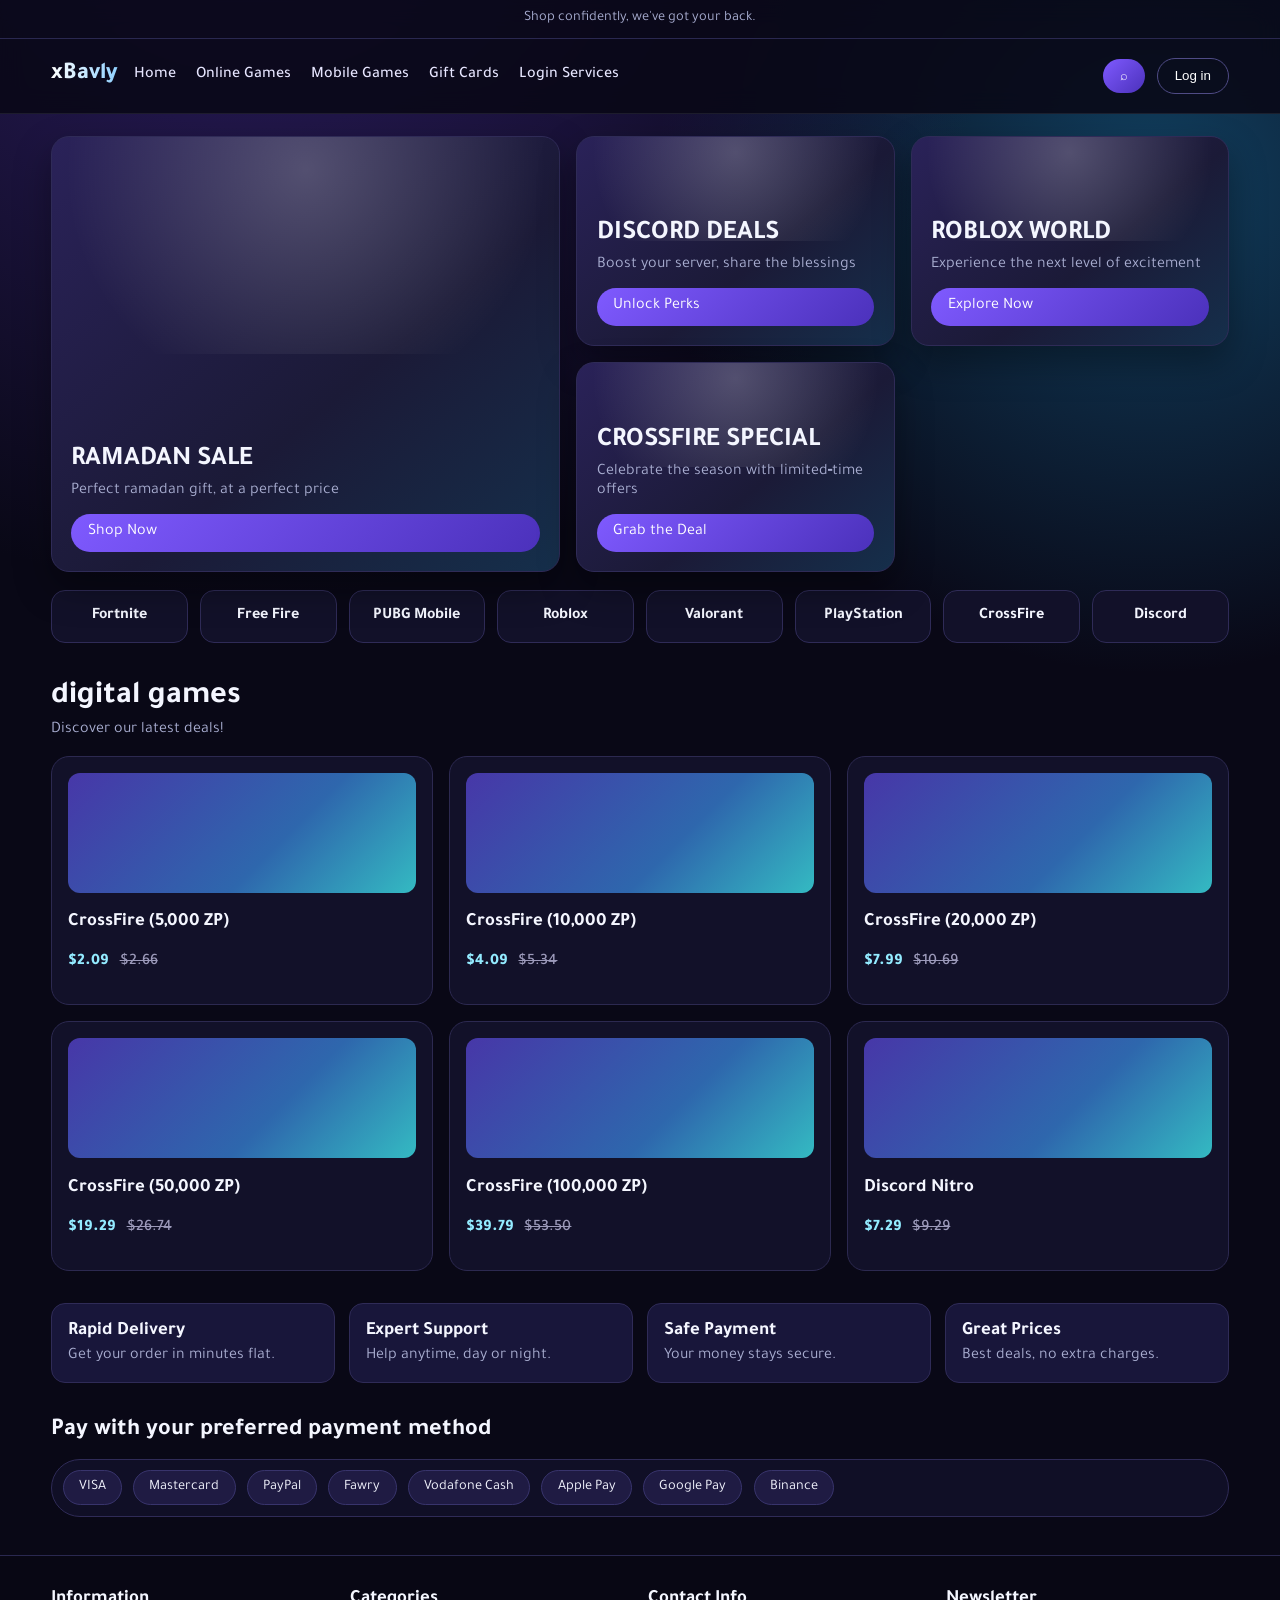
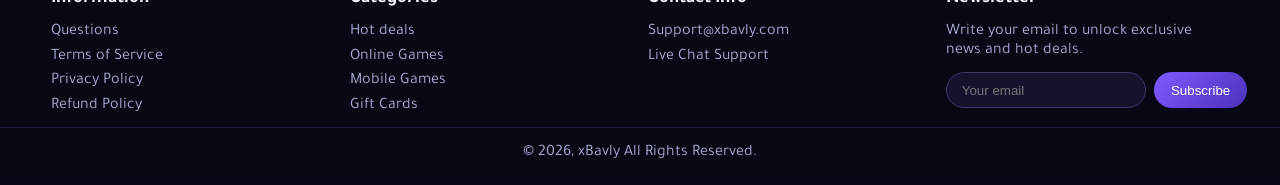
<file: index.html>
<!DOCTYPE html>
<html lang="en">
  <head>
    <meta charset="UTF-8" />
    <meta name="viewport" content="width=device-width, initial-scale=1.0" />
    <title>xBavly: Premier Gaming Experience</title>
    <meta
      name="description"
      content="xBavly clone recreation with matching gaming storefront layout, cards, categories, and footer."
    />
    <link rel="preconnect" href="https://fonts.googleapis.com" />
    <link rel="preconnect" href="https://fonts.gstatic.com" crossorigin />
    <link
      href="https://fonts.googleapis.com/css2?family=Tajawal:wght@400;500;700;800&display=swap"
      rel="stylesheet"
    />
    <link rel="stylesheet" href="style.css" />
  </head>
  <body>
    <header class="site-header">
      <div class="topbar">Shop confidently, we've got your back.</div>
      <nav class="navbar container" aria-label="Main navigation">
        <a class="brand" href="#">xBavly</a>
        <ul class="nav-links">
          <li><a href="#">Home</a></li>
          <li><a href="#">Online Games</a></li>
          <li><a href="#">Mobile Games</a></li>
          <li><a href="#">Gift Cards</a></li>
          <li><a href="#">Login Services</a></li>
        </ul>
        <div class="actions">
          <button class="icon-btn" aria-label="Search">⌕</button>
          <button class="btn btn-outline">Log in</button>
        </div>
        <button class="menu-toggle" aria-label="Toggle menu">☰</button>
      </nav>
    </header>

    <main>
      <section class="hero container" aria-label="Promotional hero banners">
        <article class="hero-card main">
          <div class="overlay"></div>
          <h2>RAMADAN SALE</h2>
          <p>Perfect ramadan gift, at a perfect price</p>
          <a href="#" class="btn">Shop Now</a>
        </article>
        <article class="hero-card">
          <div class="overlay"></div>
          <h2>DISCORD DEALS</h2>
          <p>Boost your server, share the blessings</p>
          <a href="#" class="btn">Unlock Perks</a>
        </article>
        <article class="hero-card">
          <div class="overlay"></div>
          <h2>ROBLOX WORLD</h2>
          <p>Experience the next level of excitement</p>
          <a href="#" class="btn">Explore Now</a>
        </article>
        <article class="hero-card">
          <div class="overlay"></div>
          <h2>CROSSFIRE SPECIAL</h2>
          <p>Celebrate the season with limited‑time offers</p>
          <a href="#" class="btn">Grab the Deal</a>
        </article>
      </section>

      <section class="categories container" aria-label="Top game categories">
        <a class="category" href="#">Fortnite</a>
        <a class="category" href="#">Free Fire</a>
        <a class="category" href="#">PUBG Mobile</a>
        <a class="category" href="#">Roblox</a>
        <a class="category" href="#">Valorant</a>
        <a class="category" href="#">PlayStation</a>
        <a class="category" href="#">CrossFire</a>
        <a class="category" href="#">Discord</a>
      </section>

      <section class="products container" aria-labelledby="digital-games">
        <div class="section-head">
          <h2 id="digital-games">digital games</h2>
          <p>Discover our latest deals!</p>
        </div>
        <div class="product-grid">
          <article class="product-card">
            <div class="thumb"></div>
            <h3>CrossFire (5,000 ZP)</h3>
            <p class="price">$2.09 <span>$2.66</span></p>
          </article>
          <article class="product-card">
            <div class="thumb"></div>
            <h3>CrossFire (10,000 ZP)</h3>
            <p class="price">$4.09 <span>$5.34</span></p>
          </article>
          <article class="product-card">
            <div class="thumb"></div>
            <h3>CrossFire (20,000 ZP)</h3>
            <p class="price">$7.99 <span>$10.69</span></p>
          </article>
          <article class="product-card">
            <div class="thumb"></div>
            <h3>CrossFire (50,000 ZP)</h3>
            <p class="price">$19.29 <span>$26.74</span></p>
          </article>
          <article class="product-card">
            <div class="thumb"></div>
            <h3>CrossFire (100,000 ZP)</h3>
            <p class="price">$39.79 <span>$53.50</span></p>
          </article>
          <article class="product-card">
            <div class="thumb"></div>
            <h3>Discord Nitro</h3>
            <p class="price">$7.29 <span>$9.29</span></p>
          </article>
        </div>
      </section>

      <section class="features container" aria-label="Service highlights">
        <article>
          <h3>Rapid Delivery</h3>
          <p>Get your order in minutes flat.</p>
        </article>
        <article>
          <h3>Expert Support</h3>
          <p>Help anytime, day or night.</p>
        </article>
        <article>
          <h3>Safe Payment</h3>
          <p>Your money stays secure.</p>
        </article>
        <article>
          <h3>Great Prices</h3>
          <p>Best deals, no extra charges.</p>
        </article>
      </section>

      <section class="payments container" aria-label="Payment methods">
        <h2>Pay with your preferred payment method</h2>
        <div class="payments-track">
          <span>VISA</span><span>Mastercard</span><span>PayPal</span><span>Fawry</span><span>Vodafone Cash</span><span>Apple Pay</span><span>Google Pay</span><span>Binance</span>
        </div>
      </section>
    </main>

    <footer class="footer">
      <div class="container footer-grid">
        <section>
          <h3>Information</h3>
          <a href="#">Questions</a>
          <a href="#">Terms of Service</a>
          <a href="#">Privacy Policy</a>
          <a href="#">Refund Policy</a>
        </section>
        <section>
          <h3>Categories</h3>
          <a href="#">Hot deals</a>
          <a href="#">Online Games</a>
          <a href="#">Mobile Games</a>
          <a href="#">Gift Cards</a>
        </section>
        <section>
          <h3>Contact Info</h3>
          <p>Support@xbavly.com</p>
          <a href="#">Live Chat Support</a>
        </section>
        <section>
          <h3>Newsletter</h3>
          <p>Write your email to unlock exclusive news and hot deals.</p>
          <form class="newsletter">
            <input type="email" placeholder="Your email" />
            <button class="btn">Subscribe</button>
          </form>
        </section>
      </div>
      <p class="copyright">© 2026, xBavly All Rights Reserved.</p>
    </footer>

    <script src="script.js"></script>
  </body>
</html>
</file>
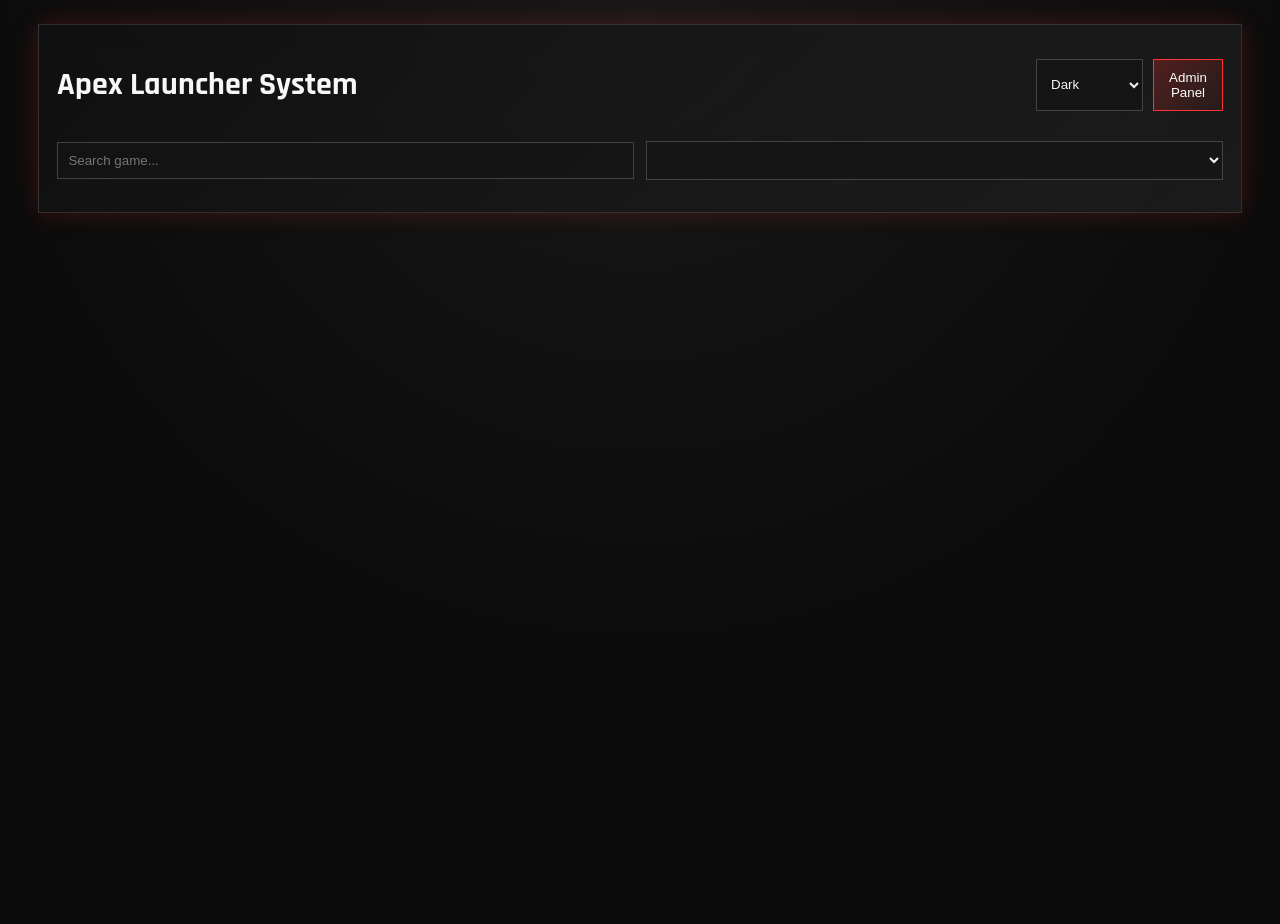
<file: UI/index.html>
<!DOCTYPE html>
<html lang="en">
<head>
  <meta charset="UTF-8" />
  <meta name="viewport" content="width=device-width, initial-scale=1.0" />
  <title>Apex Launcher System</title>
  <link rel="preconnect" href="https://fonts.googleapis.com">
  <link rel="preconnect" href="https://fonts.gstatic.com" crossorigin>
  <link href="https://fonts.googleapis.com/css2?family=Rajdhani:wght@400;500;600;700&display=swap" rel="stylesheet">
  <link rel="stylesheet" href="style.css" />
</head>
<body data-page="launcher">
  <div id="bg-layer"></div>
  <div class="shell glass-panel">
    <header class="topbar">
      <h1>Apex Launcher System</h1>
      <div class="actions">
        <select id="themeSelect">
          <option value="dark">Dark</option>
          <option value="red">Red</option>
          <option value="gold">Gold</option>
        </select>
        <button class="btn" onclick="window.openAdmin()">Admin Panel</button>
      </div>
    </header>

    <section class="filters">
      <input id="searchInput" placeholder="Search game..." />
      <select id="categoryFilter"></select>
    </section>

    <section id="gamesGrid" class="games-grid"></section>
  </div>

  <div id="lockOverlay" class="lock-overlay hidden">
    <div class="lock-card glass-panel">
      <h2>System Locked</h2>
      <p>Enter PIN to unlock station.</p>
      <input id="pinInput" type="password" placeholder="PIN" maxlength="12" />
      <div class="lock-actions">
        <button class="btn" onclick="window.submitPin()">Unlock</button>
      </div>
      <div id="pinSetup" class="pin-setup hidden">
        <p>No PIN found. Set first PIN:</p>
        <button class="btn" onclick="window.setPin()">Set PIN</button>
      </div>
    </div>
  </div>

  <div id="toastHost" class="toast-host"></div>
  <script src="app.js"></script>
</body>
</html>
</file>
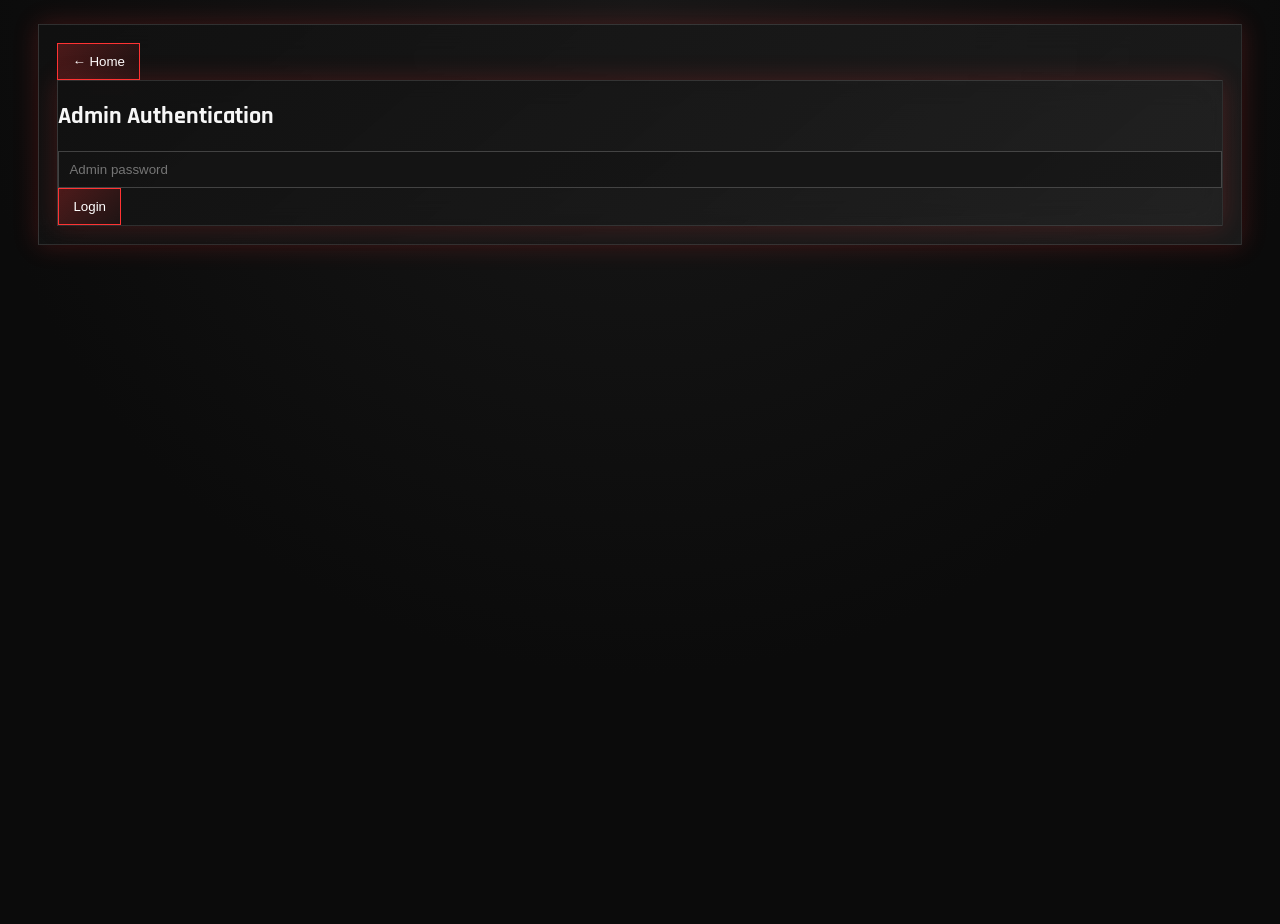
<file: UI/admin.html>
<!DOCTYPE html>
<html lang="en">
<head>
  <meta charset="UTF-8" />
  <meta name="viewport" content="width=device-width, initial-scale=1.0" />
  <title>Apex Admin</title>
  <link rel="preconnect" href="https://fonts.googleapis.com">
  <link rel="preconnect" href="https://fonts.gstatic.com" crossorigin>
  <link href="https://fonts.googleapis.com/css2?family=Rajdhani:wght@400;500;600;700&display=swap" rel="stylesheet">
  <link rel="stylesheet" href="style.css" />
</head>
<body data-page="admin">
  <div id="bg-layer"></div>
  <div class="shell glass-panel admin-shell">
    <button class="btn back" onclick="window.openHome()">← Home</button>

    <section id="adminLogin" class="login-card glass-panel">
      <h2>Admin Authentication</h2>
      <input id="adminPassword" type="password" placeholder="Admin password" />
      <button class="btn" onclick="window.adminLogin()">Login</button>
    </section>

    <section id="adminDashboard" class="hidden">
      <h2>Game Management</h2>
      <form id="gameForm" class="form-grid">
        <input id="gameId" type="hidden" />
        <input id="gameName" placeholder="Game name" required />
        <input id="gameDescription" placeholder="Description" />
        <div class="input-row">
          <input id="exePath" placeholder="EXE path" required />
          <button type="button" class="btn" onclick="window.pickExe()">Browse</button>
        </div>
        <div class="input-row">
          <input id="imagePath" placeholder="Image path" />
          <button type="button" class="btn" onclick="window.pickImage()">Browse</button>
        </div>
        <input id="workingDirectory" placeholder="Working directory" />
        <select id="gameCategory"></select>
        <button type="submit" class="btn">Save Game</button>
      </form>

      <h3>Categories</h3>
      <div class="input-row">
        <input id="newCategoryName" placeholder="New category" />
        <button class="btn" onclick="window.addCategory()">Add</button>
      </div>

      <div id="adminGames" class="admin-list"></div>
      <div id="adminCategories" class="admin-list"></div>
    </section>
  </div>

  <div id="toastHost" class="toast-host"></div>
  <script src="app.js"></script>
</body>
</html>
</file>
<file: style.css>
:root {
  --bg: #090816;
  --panel: #121129;
  --panel-soft: #18163a;
  --text: #f4f6ff;
  --muted: #a8add0;
  --accent: #7f5aff;
  --accent-2: #00d4ff;
  --radius: 18px;
}

* { box-sizing: border-box; }
body {
  margin: 0;
  font-family: "Tajawal", sans-serif;
  color: var(--text);
  background:
    radial-gradient(circle at 20% -10%, #2f1f67 0%, transparent 35%),
    radial-gradient(circle at 90% 10%, #113f5f 0%, transparent 25%),
    var(--bg);
}

a { color: inherit; text-decoration: none; }
.container { width: min(1180px, 92vw); margin: 0 auto; }

.topbar {
  text-align: center;
  font-size: 0.9rem;
  color: var(--muted);
  padding: 0.65rem 1rem;
  border-bottom: 1px solid #2a2850;
}

.site-header {
  position: sticky;
  top: 0;
  z-index: 20;
  backdrop-filter: blur(12px);
  background: rgba(9, 8, 22, 0.86);
  border-bottom: 1px solid rgba(255, 255, 255, 0.08);
}

.navbar {
  height: 74px;
  display: flex;
  align-items: center;
  gap: 1rem;
}

.brand {
  font-weight: 800;
  font-size: 1.5rem;
  letter-spacing: 0.2px;
  background: linear-gradient(90deg, #ffffff, #90d1ff);
  -webkit-background-clip: text;
  background-clip: text;
  color: transparent;
}

.nav-links {
  list-style: none;
  display: flex;
  gap: 1.25rem;
  margin: 0;
  padding: 0;
}

.nav-links a {
  color: #e7e6ff;
  font-weight: 500;
  transition: color 0.25s;
}

.nav-links a:hover { color: var(--accent-2); }
.actions { margin-left: auto; display: flex; gap: 0.75rem; align-items: center; }

.btn,
.icon-btn {
  border: none;
  color: white;
  background: linear-gradient(135deg, var(--accent), #4b31bb);
  border-radius: 999px;
  padding: 0.6rem 1.05rem;
  cursor: pointer;
  transition: transform 0.25s, box-shadow 0.25s, filter 0.25s;
}

.btn:hover,
.icon-btn:hover {
  transform: translateY(-2px);
  box-shadow: 0 8px 24px rgba(110, 80, 255, 0.35);
  filter: brightness(1.06);
}

.btn-outline {
  background: transparent;
  border: 1px solid #4f4b85;
}

.menu-toggle { display: none; margin-left: auto; font-size: 1.3rem; background: none; color: white; border: 0; }

.hero {
  display: grid;
  grid-template-columns: 1.6fr 1fr 1fr;
  grid-template-rows: repeat(2, 210px);
  gap: 1rem;
  margin-top: 1.4rem;
}

.hero-card {
  position: relative;
  padding: 1.2rem;
  border-radius: var(--radius);
  overflow: hidden;
  border: 1px solid #2f2b57;
  background: linear-gradient(140deg, #2a2259, #1b1a37 58%, #152f4b);
  box-shadow: 0 16px 36px rgba(0, 0, 0, 0.35);
  display: flex;
  flex-direction: column;
  justify-content: end;
  isolation: isolate;
}

.hero-card::before {
  content: "";
  position: absolute;
  inset: -35% -20% auto;
  height: 85%;
  background: radial-gradient(circle, rgba(255, 255, 255, 0.22), transparent 60%);
  z-index: -1;
  animation: glow 8s linear infinite;
}

@keyframes glow {
  0% { transform: translateX(-8%) rotate(0deg); }
  50% { transform: translateX(12%) rotate(18deg); }
  100% { transform: translateX(-8%) rotate(0deg); }
}

.hero-card.main {
  grid-row: 1 / span 2;
  min-height: 430px;
}

.hero-card h2 { margin: 0 0 .3rem; font-size: clamp(1.1rem, 2.1vw, 2rem); }
.hero-card p { margin: 0 0 .8rem; color: var(--muted); }

.categories {
  margin-top: 1.1rem;
  display: grid;
  grid-template-columns: repeat(8, minmax(0, 1fr));
  gap: .75rem;
}

.category {
  background: var(--panel);
  border: 1px solid #2f2b57;
  border-radius: 14px;
  text-align: center;
  padding: 1rem .6rem;
  font-weight: 700;
  transition: all .25s;
}

.category:hover { background: #1f1b43; color: #b4e8ff; transform: translateY(-2px); }

.products { margin-top: 2.2rem; }
.section-head h2 { text-transform: lowercase; font-size: 2rem; margin: 0; }
.section-head p { margin: .3rem 0 1rem; color: var(--muted); }

.product-grid {
  display: grid;
  grid-template-columns: repeat(3, minmax(0, 1fr));
  gap: 1rem;
}

.product-card {
  background: var(--panel);
  border: 1px solid #2c2950;
  border-radius: var(--radius);
  padding: 1rem;
  transition: transform .25s, box-shadow .25s;
}

.product-card:hover {
  transform: translateY(-3px);
  box-shadow: 0 12px 28px rgba(0, 0, 0, .35);
}

.thumb {
  height: 120px;
  border-radius: 12px;
  background: linear-gradient(135deg, #4737a8, #2e67ad 60%, #34bac2);
  margin-bottom: .8rem;
}

.price { color: #93ebff; font-weight: 800; }
.price span { color: #9c9aba; text-decoration: line-through; margin-left: .4rem; font-weight: 500; }

.features {
  margin-top: 2rem;
  display: grid;
  grid-template-columns: repeat(4, minmax(0, 1fr));
  gap: .9rem;
}

.features article {
  background: var(--panel-soft);
  border: 1px solid #2f2b57;
  border-radius: 14px;
  padding: 1rem;
}

.features h3 { margin: 0 0 .3rem; }
.features p { margin: 0; color: var(--muted); }

.payments { margin: 2.1rem auto 2.4rem; }
.payments h2 { margin: 0 0 .8rem; font-size: 1.5rem; }

.payments-track {
  display: flex;
  gap: .7rem;
  overflow: hidden;
  border: 1px solid #2f2b57;
  background: #100f26;
  border-radius: 999px;
  padding: .65rem;
}

.payments-track span {
  background: #1f1b43;
  border: 1px solid #38346c;
  border-radius: 999px;
  padding: .5rem .95rem;
  white-space: nowrap;
  font-size: .9rem;
  animation: drift 12s linear infinite;
}

@keyframes drift {
  from { transform: translateX(0); }
  to { transform: translateX(-8px); }
}

.footer {
  border-top: 1px solid #2a2850;
  background: #080714;
  padding-top: 2rem;
}

.footer-grid {
  display: grid;
  grid-template-columns: repeat(4, minmax(0, 1fr));
  gap: 1rem;
}

.footer h3 { margin: 0 0 .75rem; }
.footer a, .footer p { display: block; color: var(--muted); margin: .35rem 0; }

.newsletter { display: flex; gap: .5rem; margin-top: .7rem; }
.newsletter input {
  flex: 1;
  border-radius: 999px;
  border: 1px solid #3b3868;
  background: #14122c;
  color: #fff;
  padding: .6rem .9rem;
}

.copyright {
  text-align: center;
  color: #9d9bbd;
  margin: 1.6rem 0 0;
  padding: 1rem;
  border-top: 1px solid #1f1d3f;
}

@media (max-width: 1024px) {
  .nav-links { display: none; }
  .menu-toggle { display: block; }
  .hero { grid-template-columns: repeat(2, minmax(0, 1fr)); grid-template-rows: repeat(3, 210px); }
  .hero-card.main { grid-column: 1 / -1; min-height: 230px; grid-row: auto; }
  .categories { grid-template-columns: repeat(4, minmax(0, 1fr)); }
  .product-grid { grid-template-columns: repeat(2, minmax(0, 1fr)); }
  .features, .footer-grid { grid-template-columns: repeat(2, minmax(0, 1fr)); }
}

@media (max-width: 640px) {
  .actions { display: none; }
  .hero { grid-template-columns: 1fr; grid-template-rows: auto; }
  .hero-card { min-height: 220px; }
  .categories { grid-template-columns: repeat(2, minmax(0, 1fr)); }
  .product-grid, .features, .footer-grid { grid-template-columns: 1fr; }
  .newsletter { flex-direction: column; }
}
</file>
<file: UI/style.css>
:root {
  --bg: #0b0b0b;
  --primary: #ff3333;
  --accent: #d8b34a;
  --text: #f7f7f7;
  --glass: rgba(255, 255, 255, 0.08);
}

body[data-theme="red"] {
  --primary: #ff3333;
  --accent: #ff6b6b;
}

body[data-theme="gold"] {
  --primary: #d8b34a;
  --accent: #ffd866;
}

* { box-sizing: border-box; }

body {
  margin: 0;
  font-family: 'Rajdhani', sans-serif;
  background: radial-gradient(circle at top, #181818 0%, var(--bg) 60%);
  color: var(--text);
  min-height: 100vh;
}

#bg-layer {
  position: fixed;
  inset: 0;
  background-size: cover;
  background-position: center;
  filter: blur(2px) brightness(0.4);
  z-index: -1;
}

.shell {
  width: min(1400px, 94vw);
  margin: 24px auto;
  padding: 18px;
}

.glass-panel {
  background: linear-gradient(140deg, rgba(17, 17, 17, 0.88), rgba(37, 37, 37, 0.6));
  border: 1px solid rgba(255, 255, 255, 0.12);
  box-shadow: 0 0 24px rgba(255, 51, 51, 0.2);
  backdrop-filter: blur(14px);
}

.topbar, .filters, .input-row { display: flex; gap: 12px; align-items: center; }
.topbar { justify-content: space-between; }
.actions { display: flex; gap: 10px; }
.filters { margin: 14px 0; }

input, select {
  border: 1px solid rgba(255,255,255,0.2);
  background: rgba(20,20,20,0.7);
  color: var(--text);
  padding: 10px;
  outline: none;
  width: 100%;
}

.btn {
  border: 1px solid var(--primary);
  background: linear-gradient(135deg, rgba(255,51,51,0.25), rgba(255,51,51,0.05));
  color: #fff;
  padding: 10px 14px;
  cursor: pointer;
  transition: all 0.3s ease;
}

.btn:hover { transform: translateY(-2px); box-shadow: 0 0 14px var(--primary); }

.games-grid {
  display: grid;
  grid-template-columns: repeat(auto-fill, minmax(240px, 1fr));
  gap: 15px;
}

.card {
  border: 1px solid rgba(255,255,255,0.1);
  background: rgba(17,17,17,0.9);
  overflow: hidden;
  transition: transform 0.3s ease;
}

.card:hover { transform: perspective(700px) rotateX(2deg) rotateY(-2deg); }
.card img { width: 100%; height: 170px; object-fit: cover; }
.card-body { padding: 10px; }

.lock-overlay {
  position: fixed;
  inset: 0;
  display: flex;
  align-items: center;
  justify-content: center;
  background: rgba(0, 0, 0, 0.82);
}

.lock-card { padding: 22px; width: min(430px, 90vw); }
.hidden { display: none !important; }

.toast-host {
  position: fixed;
  top: 18px;
  right: 18px;
  display: grid;
  gap: 8px;
}

.toast {
  padding: 10px 14px;
  background: rgba(14, 14, 14, 0.95);
  border-left: 4px solid var(--primary);
}

.form-grid {
  display: grid;
  grid-template-columns: 1fr;
  gap: 10px;
  margin-bottom: 20px;
}

.admin-list {
  margin-top: 12px;
  border: 1px solid rgba(255,255,255,0.1);
  padding: 12px;
}
</file>
